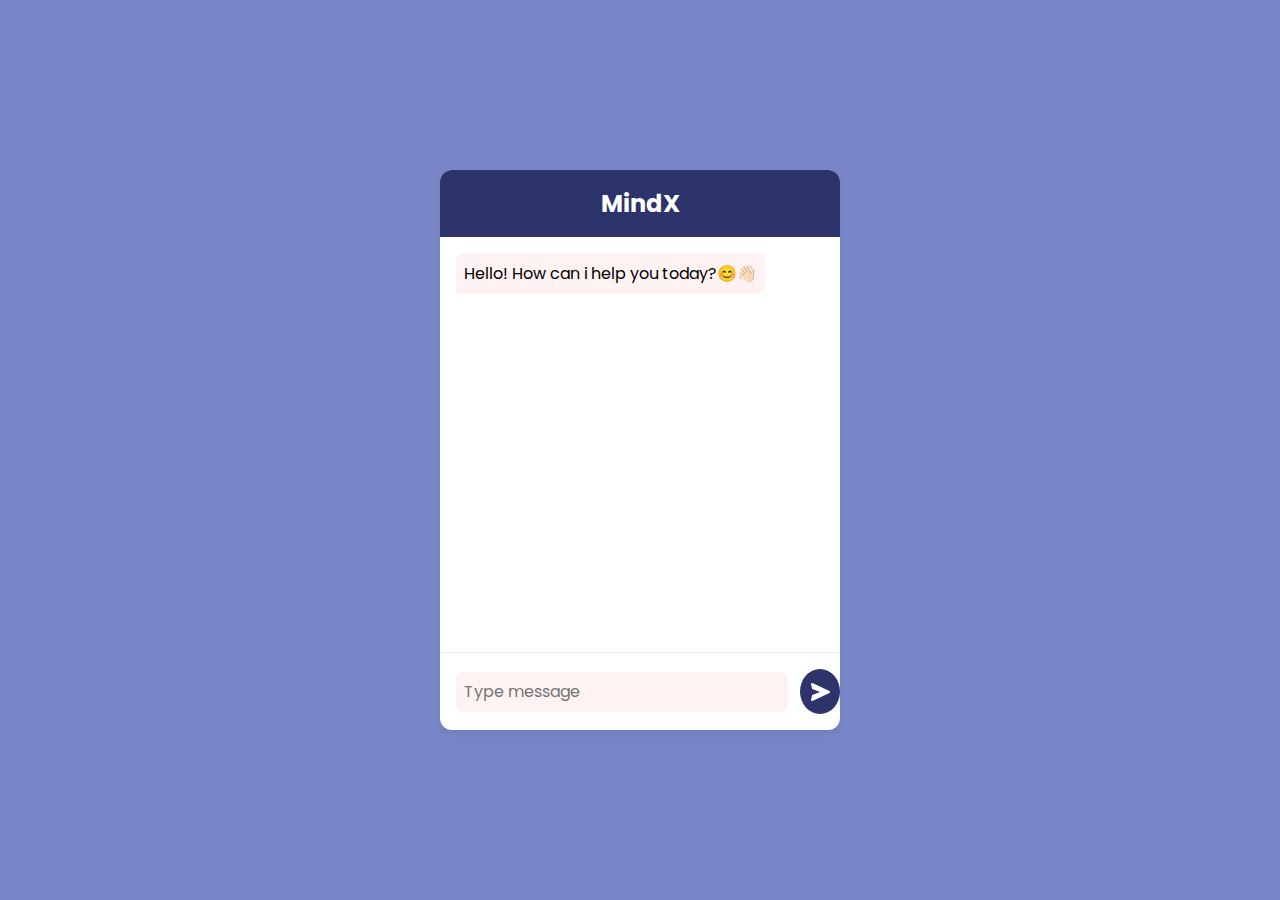
<file: main.html>
<!DOCTYPE html>
<html lang="en">
<head>
    <meta charset="UTF-8">
    <meta name="viewport" content="width=device-width, initial-scale=1.0">
    <title>MindX</title>
    <link rel="stylesheet" href="mainPage/style-main.css">
    <script src="mainPage/mainScript.js" defer></script>

   
</head>
    <body >
        <div class="body">
        <main class="container">
            <header class="header">
                <h2 class="title">MindX</h2>  
        
            </header>
            <div class="content" id="content">   
                <section class="answer-section">Hello! How can i help you today?😊👋🏻</section>
                <!-- <section class="question-section">
                    Hello!
                </section> -->
            </div>
            <footer class="chat-form">
                <input class="chat-input" type="text" placeholder="Type message" id="ChatInput" autocomplete="off">
                <button class="send-button" id="SendButton">
                    <svg xmlns="http://www.w3.org/2000/svg" width="24" height="24" viewBox="0 0 24 24" style="fill: white;">
                        <path d="m21.426 11.095-17-8A1 1 0 0 0 3.03 4.242l1.212 4.849L12 12l-7.758 2.909-1.212 4.849a.998.998 0 0 0 1.396 1.147l17-8a1 1 0 0 0 0-1.81z">
                        </path>
                    </svg>
                </button>
            </footer>
        </main>
    </div>
    </body>
</html>
</file>
<file: mainPage/style-main.css>
@import url('https://fonts.googleapis.com/css2?family=Poppins:ital,wght@0,100;0,200;0,300;0,400;0,500;0,600;0,700;0,800;0,900;1,100;1,200;1,300;1,400;1,500;1,600;1,700;1,800;1,900&display=swap');
* {
    margin: 0;
    padding: 0;
    box-sizing: border-box;
    font-family: 'Poppins', sans-serif;
}
.body{
   background: var(--secondary-color);
   display: flex;
   justify-content: center;
   align-items: center;
   justify-content: center;
   height: 100dvh; 
}
:root{
    --primary-color: #2D336B;
    --secondary-color: #7886C7;
    --light-color: #A9B5DF;
    --light-primary-color: #FFF2F2;
}
.container{
  background: white;
  width: 25rem;
  max-height: 35rem;
  box-shadow: 0px 5px 10px rgba(0, 0, 0, 0.05);
  border-radius: 0.75rem;
  height: 90%;
  margin-inline: 1rem;
  overflow: hidden;
  display: flex;
  flex-direction: column;
       
}
.header{
    background: var(--primary-color); 
    padding: 1rem;
    text-align: center;
    color: white   
}
.content{
    padding: 1rem;
    height: 100%;
    display:flex;
    flex-direction: column;
    gap: 1rem;
    overflow: auto;
}
.answer-section{
    background: var(--light-primary-color);
    padding: 0.5rem;
    border-radius: 0.5rem 0.5rem 0.5rem 0;
    width: fit-content;
    display: flex;
    align-items: center;
    white-space: pre-wrap;
    overflow-wrap: anywhere;
}
.question-section{
    background: var(--primary-color);
    padding: 0.5rem;
    border-radius: 0.5rem 0.5rem 0rem 0.5rem;
    color: black;
    width: fit-content;
    margin-left: auto;
    overflow-wrap: anywhere;
}
.chat-form{
    border-top: 1px solid #f2f2f2f2;
    padding: 1rem;
    display: flex;
    gap: 0.75rem;
    align-items: center;
}
.chat-input{
    outline: none;
    border: none;
    flex: 1;
    height: 2.5rem;
    padding: 0.5rem;
    border-radius: 0.5rem;
    background: var(--light-primary-color);
    color: black;
    font-size: 16px;
}

.send-button{
    background: var(--primary-color);
    border: none;
    padding: 0.5rem;
    border-radius: 100%;
    width: 45px;
    height: 45px;
    display: flex;
    align-items: center;
    justify-content: center;
    cursor: pointer;
    transition: 0.25s ease;
}

.send-button-nonactive {
    opacity: 0.1;
    background-color: black;
    pointer-events: none;
}

.send-button:active{
    transform: scale(0.9);
}
</file>
